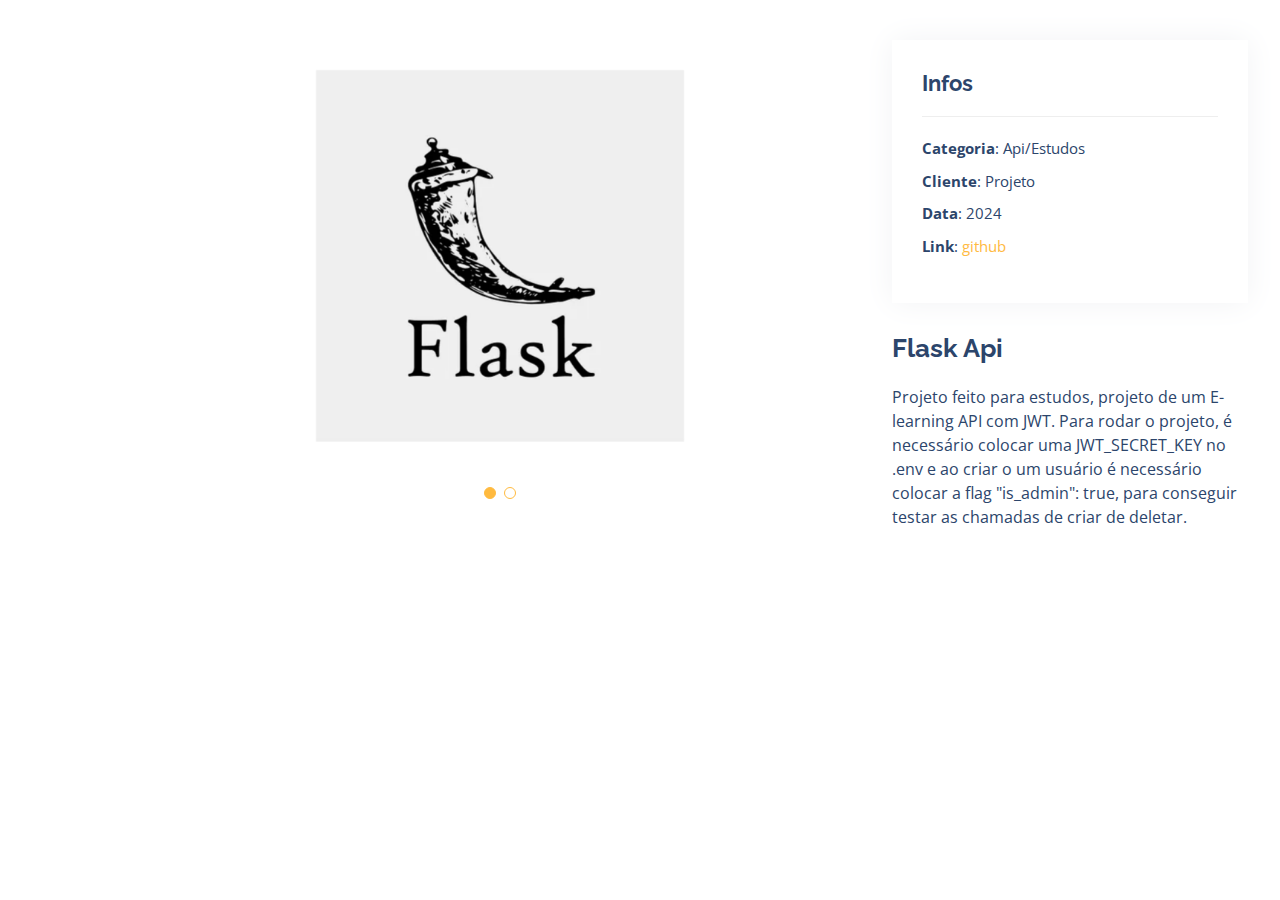
<file: port_details/flask.html>
<!DOCTYPE html>
<html>

<head>
  <meta charset="utf-8">
  <meta content="width=device-width, initial-scale=1.0" name="viewport">

  <title>Portfolio Details</title>
  <meta content="" name="description">
  <meta content="" name="keywords">


  <!-- Google Fonts -->
  <link
    href="https://fonts.googleapis.com/css?family=Open+Sans:300,300i,400,400i,600,600i,700,700i|Raleway:300,300i,400,400i,500,500i,600,600i,700,700i|Poppins:300,300i,400,400i,500,500i,600,600i,700,700i"
    rel="stylesheet">

  <!-- Vendor CSS Files -->
  <link href="../assets/vendor/aos/aos.css" rel="stylesheet">
  <link href="../assets/vendor/bootstrap/css/bootstrap.min.css" rel="stylesheet">
  <link href="../assets/vendor/bootstrap-icons/bootstrap-icons.css" rel="stylesheet">
  <link href="../assets/vendor/boxicons/css/boxicons.min.css" rel="stylesheet">
  <link href="../assets/vendor/glightbox/css/glightbox.min.css" rel="stylesheet">
  <link href="../assets/vendor/swiper/swiper-bundle.min.css" rel="stylesheet">

  <!-- Template Main CSS File -->
  <link href="../assets/css/style.css" rel="stylesheet">

</head>

<body>

  <main id="main">

    <!-- ======= Portfolio Details Section ======= -->
    <section id="portfolio-details" class="portfolio-details">
      <div class="container">

        <div class="row gy-4">

          <div class="col-lg-8">
            <div class="portfolio-details-slider swiper">
              <div class="swiper-wrapper align-items-center" style="text-align: center; ">

                <div class="swiper-slide">
                  <img src="../assets/img/portfolio/api_1.webp" style="width: 50%; height: auto; " alt="">
                </div>

                <div class="swiper-slide">
                  <img src="../assets/img/portfolio/details/api_1.png" style="width: 50%; height: auto;" alt="">
                </div>

              </div>
              <div class="swiper-pagination"></div>
            </div>
          </div>

          <div class="col-lg-4">
            <div class="portfolio-info">
              <h3>Infos</h3>
              <ul>
                <li><strong>Categoria</strong>: Api/Estudos</li>
                <li><strong>Cliente</strong>: Projeto</li>
                <li><strong>Data</strong>: 2024</li>
                <li><strong>Link</strong>: <a href="https://github.com/n4oji/ProjetoFlask">github</a></li>
              </ul>
            </div>
            <div class="portfolio-description">
              <h2>Flask Api</h2>
              <p>
                Projeto feito para estudos, projeto de um E-learning API com JWT. Para rodar o projeto, é necessário
                colocar uma JWT_SECRET_KEY no .env e ao criar o um usuário é necessário colocar a flag "is_admin": true,
                para conseguir testar as chamadas de criar de deletar.
              </p>
            </div>
          </div>

        </div>

      </div>
    </section><!-- End Portfolio Details Section -->

  </main><!-- End #main -->

  <div id="preloader"></div>
  <a href="#" class="back-to-top d-flex align-items-center justify-content-center"><i
      class="bi bi-arrow-up-short"></i></a>

  <!-- Vendor JS Files -->
  <script src="../assets/vendor/aos/aos.js"></script>
  <script src="../assets/vendor/bootstrap/js/bootstrap.bundle.min.js"></script>
  <script src="../assets/vendor/glightbox/js/glightbox.min.js"></script>
  <script src="../assets/vendor/isotope-layout/isotope.pkgd.min.js"></script>
  <script src="../assets/vendor/swiper/swiper-bundle.min.js"></script>
  <!-- <script src="assets/vendor/waypoints/noframework.waypoints.js"></script> -->


  <!-- Template Main JS File -->
  <script src="../assets/js/main.js"></script>

</body>

</html>
</file>
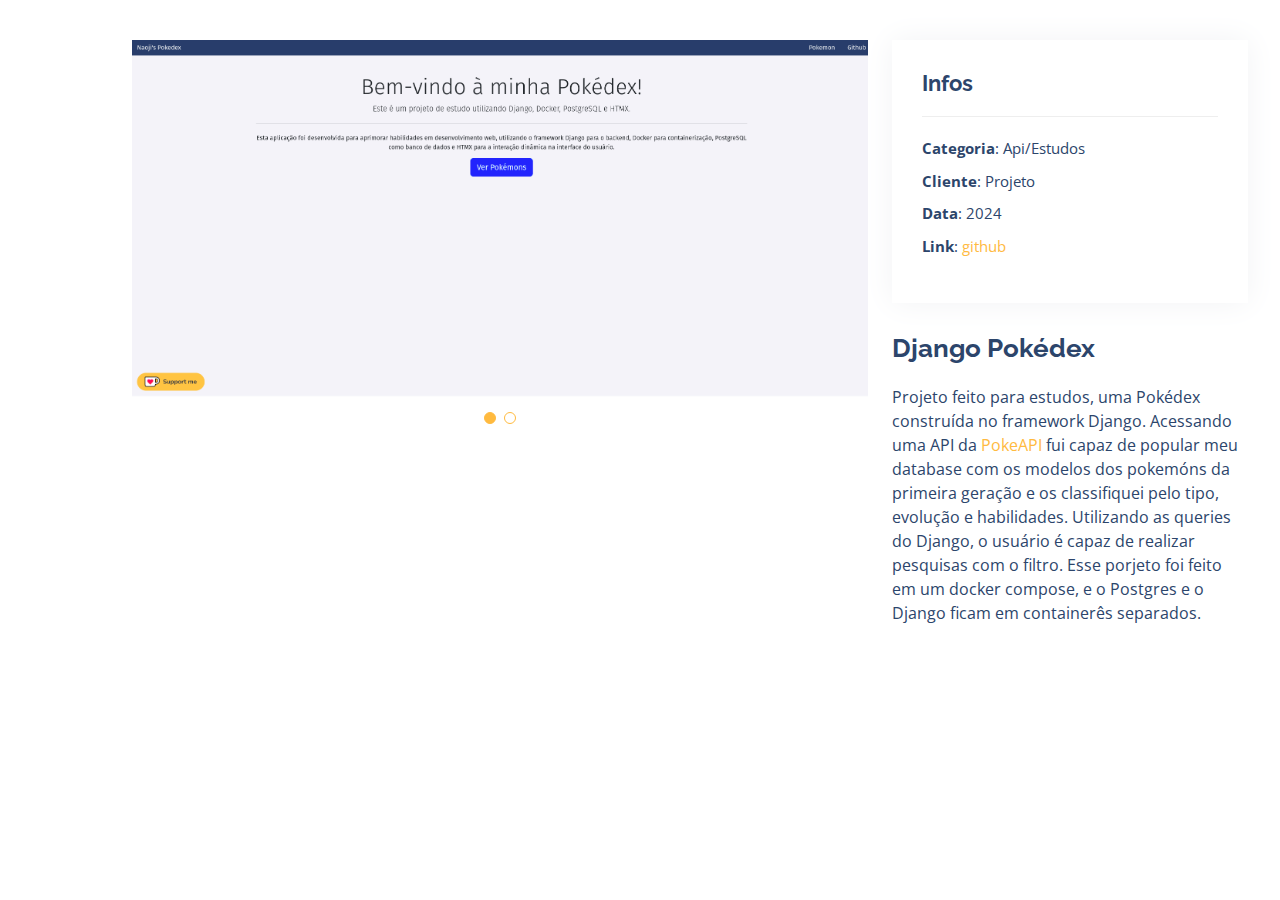
<file: port_details/pokedex.html>
<!DOCTYPE html>
<html>

<head>
  <meta charset="utf-8">
  <meta content="width=device-width, initial-scale=1.0" name="viewport">

  <title>Portfolio Details</title>
  <meta content="" name="description">
  <meta content="" name="keywords">


  <!-- Google Fonts -->
  <link
    href="https://fonts.googleapis.com/css?family=Open+Sans:300,300i,400,400i,600,600i,700,700i|Raleway:300,300i,400,400i,500,500i,600,600i,700,700i|Poppins:300,300i,400,400i,500,500i,600,600i,700,700i"
    rel="stylesheet">

  <!-- Vendor CSS Files -->
  <link href="../assets/vendor/aos/aos.css" rel="stylesheet">
  <link href="../assets/vendor/bootstrap/css/bootstrap.min.css" rel="stylesheet">
  <link href="../assets/vendor/bootstrap-icons/bootstrap-icons.css" rel="stylesheet">
  <link href="../assets/vendor/boxicons/css/boxicons.min.css" rel="stylesheet">
  <link href="../assets/vendor/glightbox/css/glightbox.min.css" rel="stylesheet">
  <link href="../assets/vendor/swiper/swiper-bundle.min.css" rel="stylesheet">

  <!-- Template Main CSS File -->
  <link href="../assets/css/style.css" rel="stylesheet">

</head>

<body>

  <main id="main">

    <!-- ======= Portfolio Details Section ======= -->
    <section id="portfolio-details" class="portfolio-details">
      <div class="container">

        <div class="row gy-4">

          <div class="col-lg-8">
            <div class="portfolio-details-slider swiper">
              <div class="swiper-wrapper align-items-center">

                <div class="swiper-slide">
                  <img src="../assets/img/portfolio/pokedex/home.png" style="width: 100%; height: auto; " alt="">
                </div>

                <div class="swiper-slide">
                  <img src="../assets/img/portfolio/pokedex/1.png" style="width: 100%; height: auto;" alt="">
                </div>

              </div>
              <div class="swiper-pagination"></div>
            </div>
          </div>

          <div class="col-lg-4">
            <div class="portfolio-info">
              <h3>Infos</h3>
              <ul>
                <li><strong>Categoria</strong>: Api/Estudos</li>
                <li><strong>Cliente</strong>: Projeto</li>
                <li><strong>Data</strong>: 2024</li>
                <li><strong>Link</strong>: <a href="https://github.com/n4oji/pokedex">github</a></li>
              </ul>
            </div>
            <div class="portfolio-description">
              <h2>Django Pokédex</h2>
              <p>
                Projeto feito para estudos, uma Pokédex construída no framework Django. Acessando uma API da <a
                  href="https://pokeapi.co/"> PokeAPI</a>
                fui capaz de popular meu database com os modelos dos pokemóns da primeira geração e os classifiquei pelo
                tipo, evolução e habilidades.
                Utilizando as queries do Django, o usuário é capaz de realizar pesquisas com o filtro. Esse porjeto foi
                feito em um docker compose, e o
                Postgres e o Django ficam em containerês separados.
              </p>
            </div>
          </div>

        </div>

      </div>
    </section><!-- End Portfolio Details Section -->

  </main><!-- End #main -->

  <div id="preloader"></div>
  <a href="#" class="back-to-top d-flex align-items-center justify-content-center"><i
      class="bi bi-arrow-up-short"></i></a>

  <!-- Vendor JS Files -->
  <script src="../assets/vendor/aos/aos.js"></script>
  <script src="../assets/vendor/bootstrap/js/bootstrap.bundle.min.js"></script>
  <script src="../assets/vendor/glightbox/js/glightbox.min.js"></script>
  <script src="../assets/vendor/isotope-layout/isotope.pkgd.min.js"></script>
  <script src="../assets/vendor/swiper/swiper-bundle.min.js"></script>
  <!-- <script src="assets/vendor/waypoints/noframework.waypoints.js"></script> -->


  <!-- Template Main JS File -->
  <script src="../assets/js/main.js"></script>

</body>

</html>
</file>
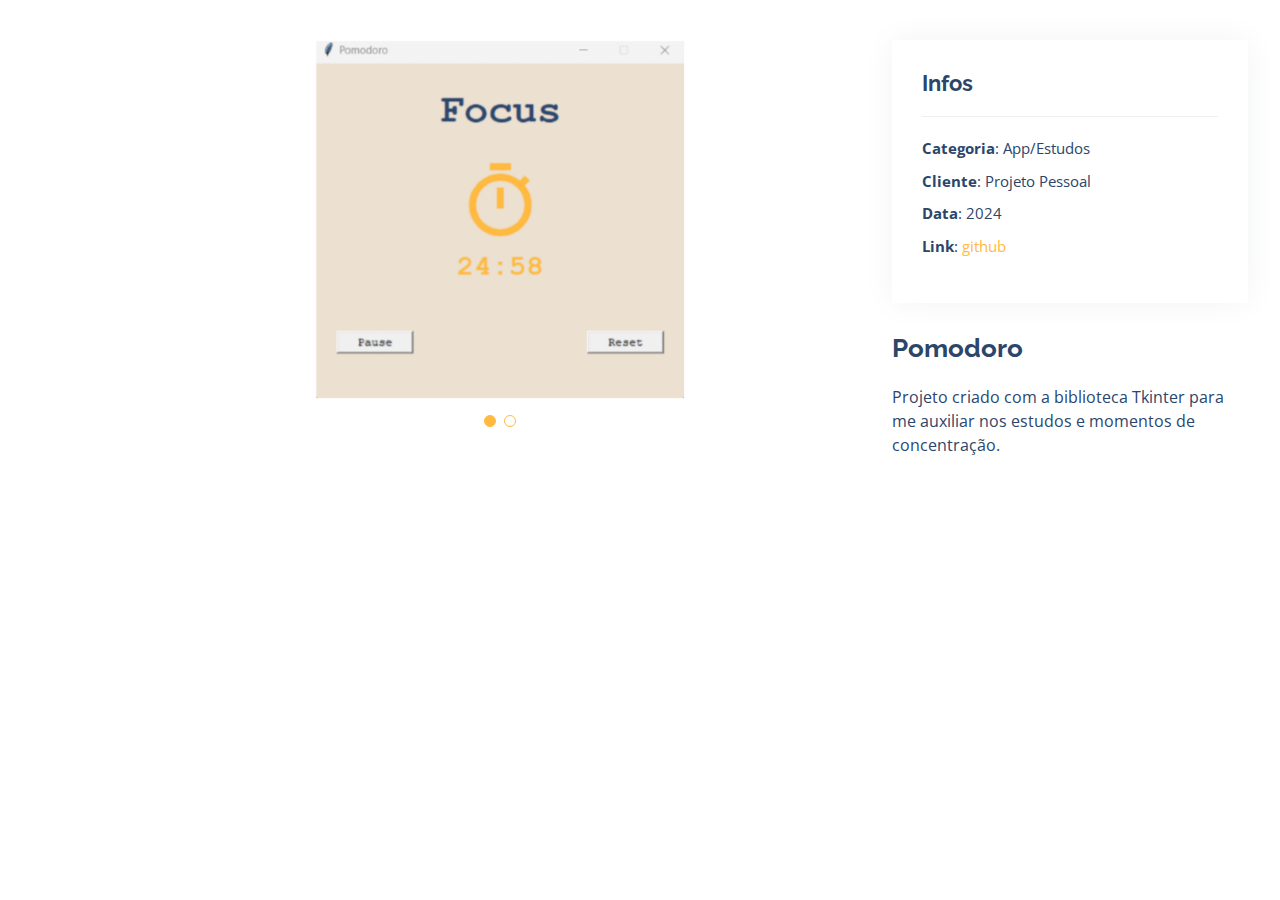
<file: port_details/pomodoro.html>
<!DOCTYPE html>
<html >

<head>
  <meta charset="utf-8">
  <meta content="width=device-width, initial-scale=1.0" name="viewport">

  <title>Portfolio Details - Personal Bootstrap Template</title>
  <meta content="" name="description">
  <meta content="" name="keywords">


  <!-- Google Fonts -->
  <link href="https://fonts.googleapis.com/css?family=Open+Sans:300,300i,400,400i,600,600i,700,700i|Raleway:300,300i,400,400i,500,500i,600,600i,700,700i|Poppins:300,300i,400,400i,500,500i,600,600i,700,700i" rel="stylesheet">

  <!-- Vendor CSS Files -->
  <link href="../assets/vendor/aos/aos.css" rel="stylesheet">
  <link href="../assets/vendor/bootstrap/css/bootstrap.min.css" rel="stylesheet">
  <link href="../assets/vendor/bootstrap-icons/bootstrap-icons.css" rel="stylesheet">
  <link href="../assets/vendor/boxicons/css/boxicons.min.css" rel="stylesheet">
  <link href="../assets/vendor/glightbox/css/glightbox.min.css" rel="stylesheet">
  <link href="../assets/vendor/swiper/swiper-bundle.min.css" rel="stylesheet">

  <!-- Template Main CSS File -->
  <link href="../assets/css/style.css" rel="stylesheet">

</head>

<body>

  <main id="main">

    <!-- ======= Portfolio Details Section ======= -->
    <section id="portfolio-details" class="portfolio-details">
      <div class="container">

        <div class="row gy-4">

          <div class="col-lg-8">
            <div class="portfolio-details-slider swiper">
              <div class="swiper-wrapper align-items-center" style="text-align: center; ">

                <div class="swiper-slide">
                  <img src="../assets/img/portfolio/details/app_1.png" style="width: 50%; height: auto; " alt="">
                </div>

                <div class="swiper-slide">
                  <img src="../assets/img/portfolio/details/app_1.1.png" style="width: 50%; height: auto;" alt="">
                </div>

              </div>
              <div class="swiper-pagination"></div>
            </div>
          </div>

          <div class="col-lg-4">
            <div class="portfolio-info">
              <h3>Infos</h3>
              <ul>
                <li><strong>Categoria</strong>: App/Estudos</li>
                <li><strong>Cliente</strong>: Projeto Pessoal</li>
                <li><strong>Data</strong>: 2024</li>
                <li><strong>Link</strong>: <a href="https://github.com/n4oji/pomodoro">github</a></li>
              </ul>
            </div>
            <div class="portfolio-description">
              <h2>Pomodoro</h2>
              <p>
                Projeto criado com a biblioteca Tkinter para me auxiliar nos estudos e momentos de concentração.
              </p>
            </div>
          </div>

        </div>

      </div>
    </section><!-- End Portfolio Details Section -->

  </main><!-- End #main -->

  <div id="preloader"></div>
  <a href="#" class="back-to-top d-flex align-items-center justify-content-center"><i class="bi bi-arrow-up-short"></i></a>

  <!-- Vendor JS Files -->
  <script src="../assets/vendor/aos/aos.js"></script>
  <script src="../assets/vendor/bootstrap/js/bootstrap.bundle.min.js"></script>
  <script src="../assets/vendor/glightbox/js/glightbox.min.js"></script>
  <script src="../assets/vendor/isotope-layout/isotope.pkgd.min.js"></script>
  <script src="../assets/vendor/swiper/swiper-bundle.min.js"></script>
  <!-- <script src="assets/vendor/waypoints/noframework.waypoints.js"></script> -->


  <!-- Template Main JS File -->
  <script src="../assets/js/main.js"></script>

</body>

</html>
</file>
<file: assets/css/style.css>
/*--------------------------------------------------------------
# General
--------------------------------------------------------------*/
:root {
  --light: #ece0d1;
  --dark : black;
}

body {
  font-family: "Open Sans", sans-serif;
  color: #2c456b;
}

#gabi {
  color: #2c456b;
}
#gabi:hover{
  color:#ff6f61;
}

a {
  color: #ffba3f;
  text-decoration: none;
}

a:hover {
  color: #ffba3f;
  text-decoration: none;
}

h1,
h2,
h3,
h4,
h5,
h6 {
  font-family: "Raleway", sans-serif;
}

.icon-flipped {
  transform: scaleX(-1);
  -moz-transform: scaleX(-1);
  -webkit-transform: scaleX(-1);
  -ms-transform: scaleX(-1);
}
/*--------------------------------------------------------------
# Back to top button
--------------------------------------------------------------*/
.back-to-top {
  position: fixed;
  visibility: hidden;
  opacity: 0;
  right: 15px;
  bottom: 15px;
  z-index: 996;
  background: #ffba3f;
  width: 40px;
  height: 40px;
  border-radius: 50px;
  transition: all 0.4s;
}

.back-to-top i {
  font-size: 28px;
  color: #ece0d1;
  line-height: 0;
}

.back-to-top:hover {
  background: #ffba3f;
  color: #ece0d1;
}

.back-to-top.active {
  visibility: visible;
  opacity: 1;
}

/*--------------------------------------------------------------
# Preloader
--------------------------------------------------------------*/
#preloader {
  position: fixed;
  top: 0;
  left: 0;
  right: 0;
  bottom: 0;
  z-index: 9999;
  overflow: hidden;
  background: #ece0d1;
}

#preloader:before {
  content: "";
  position: fixed;
  top: calc(50% - 30px);
  left: calc(50% - 30px);
  border: 6px solid #ffba3f;
  border-top-color: #ece0d1;
  border-bottom-color: #ece0d1;
  border-radius: 50%;
  width: 60px;
  height: 60px;
  animation: animate-preloader 1s linear infinite;
}

@keyframes animate-preloader {
  0% {
    transform: rotate(0deg);
  }

  100% {
    transform: rotate(360deg);
  }
}

/*--------------------------------------------------------------
# Disable aos animation delay on mobile devices
--------------------------------------------------------------*/
@media screen and (max-width: 768px) {
  [data-aos-delay] {
    transition-delay: 0 !important;
  }
}

/*--------------------------------------------------------------
# Header
--------------------------------------------------------------*/
#header {
  position: fixed;
  top: 0;
  left: 0;
  bottom: 0;
  z-index: 9997;
  transition: all 0.5s;
  padding: 15px;
  overflow-y: auto;
}

@media (max-width: 991px) {
  #header {
    width: 300px;
    background: #ece0d1;
    border-right: 1px solid #ffba3f;
    left: -300px;
  }
}

@media (min-width: 991px) {
  #main {
    margin-left: 100px;
  }
  #footer .footer-str, .footer-h3, .social-links, .copyright, .credits {
    position: relative;
    width: calc(100% + 100px);
  }
}

/*--------------------------------------------------------------
# Navigation Menu
--------------------------------------------------------------*/
/**
* Desktop Navigation 
*/
.nav-menu {
  padding: 0;
  display: block;
}

.nav-menu * {
  margin: 0;
  padding: 0;
  list-style: none;
}

.nav-menu>ul>li {
  position: relative;
  white-space: nowrap;
}

.nav-menu a,
.nav-menu a:focus {
  display: flex;
  align-items: center;
  color: #2c456b;
  padding: 10px 18px;
  margin-bottom: 8px;
  transition: 0.3s;
  font-size: 15px;
  border-radius: 50px;
  background: #ece0d1;
  height: 56px;
  width: 100%;
  overflow: hidden;
  transition: 0.3s;
}

.nav-menu a i,
.nav-menu a:focus i {
  font-size: 20px;
}

.nav-menu a span,
.nav-menu a:focus span {
  padding: 0 5px 0 7px;
  color: #2c456b;
}

@media (min-width: 992px) {

  .nav-menu a,
  .nav-menu a:focus {
    width: 56px;
  }

  .nav-menu a span,
  .nav-menu a:focus span {
    display: none;
    color: #ece0d1;
  }
}

.nav-menu a:hover,
.nav-menu .active,
.nav-menu .active:focus,
.nav-menu li:hover>a {
  color: #ece0d1;
  background: #ffba3f;
}

.nav-menu a:hover span,
.nav-menu .active span,
.nav-menu .active:focus span,
.nav-menu li:hover>a span {
  color: #ece0d1;
}

.nav-menu a:hover,
.nav-menu li:hover>a {
  width: 100%;
  color: #ece0d1;
}

.nav-menu a:hover span,
.nav-menu li:hover>a span {
  display: block;
}

/**
* Mobile Navigation 
*/
.mobile-nav-toggle {
  position: fixed;
  right: 10px;
  top: 10px;
  z-index: 9998;
  border: 0;
  background: none;
  font-size: 28px;
  transition: all 0.4s;
  outline: none !important;
  line-height: 0;
  cursor: pointer;
  border-radius: 50px;
  padding: 5px;
}

.mobile-nav-toggle i {
  color: #2c456b;
}

.mobile-nav-active {
  overflow: hidden;
}

.mobile-nav-active #header {
  left: 0;
}

.mobile-nav-active .mobile-nav-toggle {
  color: #ece0d1;
  background-color: #ffba3f;
}

/*--------------------------------------------------------------
# Hero Section
--------------------------------------------------------------*/
#hero {
  width: 100%;
  height: 100vh;
  background: url("../img/Nana_01.1.jpg") top right no-repeat;
  background-size: cover;
  position: relative;
}

@media (min-width: 992px) {
  #hero {
    padding-left: 160px;
  }
}

#hero:before {
  content: "";
  background: rgba(250, 240, 230, 0.85);
  position: absolute;
  bottom: 0;
  top: 0;
  left: 0;
  right: 0;
}

#hero h1 {
  margin: 0;
  font-size: 64px;
  font-weight: 700;
  line-height: 56px;
  color: #2c456b;
}

#hero p {
  color: #2c456b;
  margin: 15px 0 0 0;
  font-size: 26px;
  font-family: "Poppins", sans-serif;
}

#hero p span {
  color: #ffba3f;
  letter-spacing: 1px;
}

#hero .social-links {
  margin-top: 30px;
}

#hero .social-links a {
  font-size: 24px;
  display: inline-block;
  color: #2c456b;
  line-height: 1;
  margin-right: 20px;
  transition: 0.3s;
}

#hero .social-links a:hover {
  color: #ffba3f;
}

@media (max-width: 992px) {
  #hero {
    text-align: center;
  }

  #hero h1 {
    font-size: 32px;
    line-height: 36px;
  }

  #hero p {
    margin-top: 10px;
    font-size: 20px;
    line-height: 24px;
  }
}

/*--------------------------------------------------------------
# Sections General
--------------------------------------------------------------*/
section {
  padding: 60px 0;
  overflow: hidden;
}

.section-title {
  text-align: center;
  padding-bottom: 30px;
}

.section-title h2 {
  font-size: 32px;
  font-weight: bold;
  text-transform: uppercase;
  margin-bottom: 20px;
  padding-bottom: 20px;
  position: relative;
  color: #2c456b;
}

.section-title h2::before {
  content: "";
  position: absolute;
  display: block;
  width: 120px;
  height: 1px;
  background: #ddd;
  bottom: 1px;
  left: calc(50% - 60px);
}

.section-title h2::after {
  content: "";
  position: absolute;
  display: block;
  width: 40px;
  height: 3px;
  background: #ffba3f;
  bottom: 0;
  left: calc(50% - 20px);
}

.section-title p {
  margin-bottom: 0;
}

/*--------------------------------------------------------------
# About
--------------------------------------------------------------*/
.about .content h3 {
  font-weight: 700;
  font-size: 26px;
  color: #728394;
}

.about .content ul {
  list-style: none;
  padding: 0;
}

.about .content ul li {
  margin-bottom: 20px;
  display: flex;
  align-items: center;
}

.about .content ul strong {
  margin-right: 10px;
}

.about .content ul i {
  font-size: 16px;
  margin-right: 5px;
  color: #ffba3f;
  line-height: 0;
}

.about .content p:last-child {
  margin-bottom: 0;
}

/*--------------------------------------------------------------
# Facts
--------------------------------------------------------------*/
.facts .count-box {
  padding: 30px 30px 25px 30px;
  margin-top: 30px;
  width: 100%;
  position: relative;
  text-align: center;
  background: #fff;
}

.facts .count-box i {
  position: absolute;
  top: -25px;
  left: 50%;
  transform: translateX(-50%);
  font-size: 24px;
  background: #ffba3f;
  color: #fff;
  border-radius: 50px;
  display: inline-flex;
  align-items: center;
  justify-content: center;
  width: 48px;
  height: 48px;
}

.facts .count-box span {
  font-size: 36px;
  display: block;
  font-weight: 600;
  color: #011426;
}

.facts .count-box p {
  padding: 0;
  margin: 0;
  font-family: "Raleway", sans-serif;
  font-size: 14px;
}

/*--------------------------------------------------------------
# Akills
--------------------------------------------------------------*/
.flexicon{
  display: flex;
  justify-content: center; 
  flex-wrap: wrap;
}
.containericon {
  max-width: 600px;
	margin: 0 auto;
}
.itemicon {
  /* flex: 0 0 25%; */
  margin: 5px;
	background: #fff;
	text-align: center;
	font-size: 1em;
  font-family: "Raleway", sans-serif;
  
}
.itemicon a{
  color: #2c456b;
}
@media only screen and (max-width: 768px) {
  .itemicon {
    flex: 0 0 15%; /* Quando a tela for menor que 768px, os ícones ocuparão 50% da largura da tela */
  }
}

/* .skills .progress {
  height: 60px;
  display: block;
  background: none;
  border-radius: 0;
}

.skills .progress .skill {
  padding: 10px 0;
  margin: 0;
  text-transform: uppercase;
  display: block;
  font-weight: 600;
  font-family: "Poppins", sans-serif;
  color: #2c456b;
}

.skills .progress .skill .val {
  float: right;
  font-style: normal;
}

.skills .progress-bar-wrap {
  background: #ece0d1;
}

.skills .progress-bar {
  width: 1px;
  height: 10px;
  transition: 0.9s;
  background-color: #ffba3f;
} */

/*--------------------------------------------------------------
# Resume
--------------------------------------------------------------*/
.resume .resume-title {
  font-size: 26px;
  font-weight: 700;
  margin-top: 20px;
  margin-bottom: 20px;
  color: #2c456b;
}

.resume .resume-item {
  padding: 0 0 20px 20px;
  margin-top: -2px;
  border-left: 2px solid #ffba3f;
  position: relative;
}

.resume .resume-item h4 {
  line-height: 18px;
  font-size: 18px;
  font-weight: 600;
  text-transform: uppercase;
  font-family: "Poppins", sans-serif;
  color: #ffba3f;
  margin-bottom: 10px;
}

.resume .resume-item h5 {
  font-size: 16px;
  background: #f7f8f9;
  padding: 5px 15px;
  display: inline-block;
  font-weight: 600;
  margin-bottom: 10px;
}

.resume .resume-item ul {
  padding-left: 20px;
}

.resume .resume-item ul li {
  padding-bottom: 10px;
}

.resume .resume-item:last-child {
  padding-bottom: 0;
}

.resume .resume-item::before {
  content: "";
  position: absolute;
  width: 16px;
  height: 16px;
  border-radius: 50px;
  left: -9px;
  top: 0;
  background: #fff;
  border: 2px solid #ffba3f;
}

/*--------------------------------------------------------------
# Portfolio
--------------------------------------------------------------*/
.portfolio .portfolio-item {
  margin-bottom: 30px;
}

.portfolio #portfolio-flters {
  padding: 0;
  margin: 0 auto 25px auto;
  list-style: none;
  text-align: center;
  background: #faf0e6;
  border-radius: 50px;
  padding: 2px 15px;
}

.portfolio #portfolio-flters li {
  cursor: pointer;
  display: inline-block;
  padding: 10px 15px;
  font-size: 14px;
  font-weight: 600;
  line-height: 1;
  text-transform: uppercase;
  color: #272829;
  margin-bottom: 5px;
  transition: all 0.3s ease-in-out;
}

.portfolio #portfolio-flters li:hover,
.portfolio #portfolio-flters li.filter-active {
  color: #ffba3f;
}

.portfolio #portfolio-flters li:last-child {
  margin-right: 0;
}

.portfolio .portfolio-wrap {
  transition: 0.3s;
  position: relative;
  overflow: hidden;
  z-index: 1;
  background: rgba(69, 80, 91, 0.8);
}

.portfolio .portfolio-wrap::before {
  content: "";
  background: rgba(242, 243, 245, 0.7);
  position: absolute;
  left: 30px;
  right: 30px;
  top: 30px;
  bottom: 30px;
  transition: all ease-in-out 0.3s;
  z-index: 2;
  opacity: 0;
}

.portfolio .portfolio-wrap .portfolio-info {
  opacity: 0;
  position: absolute;
  top: 0;
  left: 0;
  right: 0;
  bottom: 0;
  text-align: center;
  z-index: 3;
  transition: all ease-in-out 0.3s;
  display: flex;
  flex-direction: column;
  justify-content: center;
  align-items: center;
}

.portfolio .portfolio-wrap .portfolio-info::before {
  display: block;
  content: "";
  width: 48px;
  height: 48px;
  position: absolute;
  top: 35px;
  left: 35px;
  border-top: 3px solid #d7dce1;
  border-left: 3px solid #d7dce1;
  transition: all 0.5s ease 0s;
  z-index: 9994;
}

.portfolio .portfolio-wrap .portfolio-info::after {
  display: block;
  content: "";
  width: 48px;
  height: 48px;
  position: absolute;
  bottom: 35px;
  right: 35px;
  border-bottom: 3px solid #d7dce1;
  border-right: 3px solid #d7dce1;
  transition: all 0.5s ease 0s;
  z-index: 9994;
}

.portfolio .portfolio-wrap .portfolio-info h4 {
  font-size: 20px;
  color: #2c456b;
  font-weight: 600;
}

.portfolio .portfolio-wrap .portfolio-info p {
  color: #2c456b;
  font-size: 14px;
  text-transform: uppercase;
  padding: 0;
  margin: 0;
}

.portfolio .portfolio-wrap .portfolio-links {
  text-align: center;
  z-index: 4;
}

.portfolio .portfolio-wrap .portfolio-links a {
  color: #2c456b;
  margin: 0 2px;
  font-size: 28px;
  display: inline-block;
  transition: 0.3s;
}

.portfolio .portfolio-wrap .portfolio-links a:hover {
  color: #ffba3f;
}

.portfolio .portfolio-wrap:hover::before {
  top: 0;
  left: 0;
  right: 0;
  bottom: 0;
  opacity: 1;
}

.portfolio .portfolio-wrap:hover .portfolio-info {
  opacity: 1;
}

.portfolio .portfolio-wrap:hover .portfolio-info::before {
  top: 15px;
  left: 15px;
}

.portfolio .portfolio-wrap:hover .portfolio-info::after {
  bottom: 15px;
  right: 15px;
}

/*--------------------------------------------------------------
# Portfolio Details
--------------------------------------------------------------*/
.portfolio-details {
  padding-top: 40px;
}

.portfolio-details .portfolio-details-slider img {
  width: 100%;
}

.portfolio-details .portfolio-details-slider .swiper-pagination {
  margin-top: 20px;
  position: relative;
}

.portfolio-details .portfolio-details-slider .swiper-pagination .swiper-pagination-bullet {
  width: 12px;
  height: 12px;
  background-color: #fff;
  opacity: 1;
  border: 1px solid #ffba3f;
}

.portfolio-details .portfolio-details-slider .swiper-pagination .swiper-pagination-bullet-active {
  background-color: #ffba3f;
}

.portfolio-details .portfolio-info {
  padding: 30px;
  box-shadow: 0px 0 30px rgba(242, 243, 245, 1);
}

.portfolio-details .portfolio-info h3 {
  font-size: 22px;
  font-weight: 700;
  margin-bottom: 20px;
  padding-bottom: 20px;
  border-bottom: 1px solid #eee;
}

.portfolio-details .portfolio-info ul {
  list-style: none;
  padding: 0;
  font-size: 15px;
}

.portfolio-details .portfolio-info ul li+li {
  margin-top: 10px;
}

.portfolio-details .portfolio-description {
  padding-top: 30px;
}

.portfolio-details .portfolio-description h2 {
  font-size: 26px;
  font-weight: 700;
  margin-bottom: 20px;
}

.portfolio-details .portfolio-description p {
  padding: 0;
}

/*--------------------------------------------------------------
# Services
--------------------------------------------------------------*/
.services .icon-box {
  text-align: center;
  padding: 70px 20px 80px 20px;
  transition: all ease-in-out 0.3s;
  background: #fff;
  box-shadow: 0px 5px 90px 0px rgba(110, 123, 131, 0.05);
}

.services .icon-box .icon {
  margin: 0 auto;
  width: 100px;
  height: 100px;
  display: flex;
  align-items: center;
  justify-content: center;
  transition: ease-in-out 0.3s;
  position: relative;
}

.services .icon-box .icon i {
  font-size: 36px;
  transition: 0.5s;
  position: relative;
}

.services .icon-box .icon svg {
  position: absolute;
  top: 0;
  left: 0;
}

.services .icon-box .icon svg path {
  transition: 0.5s;
  fill: #f5f5f5;
}

.services .icon-box h4 {
  font-weight: 600;
  margin: 10px 0 15px 0;
  font-size: 22px;
}

.services .icon-box h4 a {
  color: #2c456b;
  transition: ease-in-out 0.3s;
}

.services .icon-box p {
  line-height: 24px;
  font-size: 14px;
  margin-bottom: 0;
}

.services .icon-box:hover {
  border-color: #fff;
  box-shadow: 0px 0 35px 0 rgba(0, 0, 0, 0.08);
}

.services .iconbox-blue i {
  color: #ff8f3f;
}

.services .iconbox-blue:hover .icon i {
  color: #fff;
}

.services .iconbox-blue:hover .icon path {
  fill: #ff8f3f;
}

.services .iconbox-orange i {
  color: #ffa76e;
}

.services .iconbox-orange:hover .icon i {
  color: #fff;
}

.services .iconbox-orange:hover .icon path {
  fill: #ffa76e;
}

.services .iconbox-pink i {
  color: #e80368;
}

.services .iconbox-pink:hover .icon i {
  color: #fff;
}

.services .iconbox-pink:hover .icon path {
  fill: #e80368;
}

.services .iconbox-yellow i {
  color: #ffbb2c;
}

.services .iconbox-yellow:hover .icon i {
  color: #fff;
}

.services .iconbox-yellow:hover .icon path {
  fill: #ffbb2c;
}

.services .iconbox-red i {
  color: #ff5828;
}

.services .iconbox-red:hover .icon i {
  color: #fff;
}

.services .iconbox-red:hover .icon path {
  fill: #ff5828;
}

.services .iconbox-teal i {
  color: #11dbcf;
}

.services .iconbox-teal:hover .icon i {
  color: #fff;
}

.services .iconbox-teal:hover .icon path {
  fill: #11dbcf;
}

/*--------------------------------------------------------------
# Testimonials
--------------------------------------------------------------*/
.testimonials .section-header {
  margin-bottom: 40px;
}

.testimonials .testimonials-carousel,
.testimonials .testimonials-slider {
  overflow: hidden;
}

.testimonials .testimonial-item {
  text-align: center;
  padding: 20px;
}

.testimonials .testimonial-item .testimonial-img {
  width: 120px;
  height: 120px;
  object-fit: cover;
  border-radius: 50%;
  border: 4px solid #fff;
  margin: 0 auto 20px auto;
}

.testimonials .testimonial-item h3 {
  font-size: 20px;
  font-weight: bold;
  margin: 10px 0 5px 0;
  color: #111;
}

.testimonials .testimonial-item h4 {
  font-size: 14px;
  color: #999;
  margin: 0 0 15px 0;
}

.testimonials .testimonial-item .quote-icon-left,
.testimonials .testimonial-item .quote-icon-right {
  color: #90c8fc;
  font-size: 26px;
}

.testimonials .testimonial-item .quote-icon-left {
  display: inline-block;
  left: -5px;
  position: relative;
}

.testimonials .testimonial-item .quote-icon-right {
  display: inline-block;
  right: -5px;
  position: relative;
  top: 10px;
}

.testimonials .testimonial-item p {
  font-style: italic;
  margin: 0 auto 15px auto;
}

.testimonials .swiper-pagination {
  margin-top: 20px;
  position: relative;
}

.testimonials .swiper-pagination .swiper-pagination-bullet {
  width: 12px;
  height: 12px;
  background-color: #fff;
  opacity: 1;
  border: 1px solid #ffba3f;
}

.testimonials .swiper-pagination .swiper-pagination-bullet-active {
  background-color: #ffba3f;
}

@media (min-width: 992px) {
  .testimonials .testimonial-item p {
    width: 80%;
  }
}

/*--------------------------------------------------------------
# Footer
--------------------------------------------------------------*/
#footer {
  background: #ece0d1;
  color: #2c456b;
  font-size: 14px;
  text-align: center;
  padding: 30px 0;
}


#footer .footer-h3{
  font-size: 36px;
  font-weight: 700;
  position: relative;
  font-family: "Poppins", sans-serif;
  padding: 0;
  margin: 0 0 15px 0;
  font-weight: bold;
}

#footer p .footer-str {
  font-size: 15;
  font-style: italic;
  padding: 0;
  margin: 0 0 40px 0;
}

#footer .social-links {
  margin: 0 0 0 0;
}

#footer .social-links a {
  font-size: 18px;
  display: inline-block;
  background: #ffba3f;
  color: #fff;
  line-height: 1;
  padding: 8px 0;
  margin-right: 4px;
  border-radius: 50%;
  text-align: center;
  width: 36px;
  height: 36px;
  transition: 0.3s;
}

#footer .social-links a:hover {
  background: #ffba3f;
  color: #fff;
  text-decoration: none;
}

#footer .copyright {
  margin: 0 0 5px 0;
}

#footer .credits {
  font-size: 13px;
}

#footer .ko-fi {
  display: inline-block;
  padding: 8px;
  align-items: center;
  justify-content: center;
  
  transition: 0.3s;
}
@media (min-width: 992px) {
  .ko-fi {
    width: 85px;
  }
}
</file>
